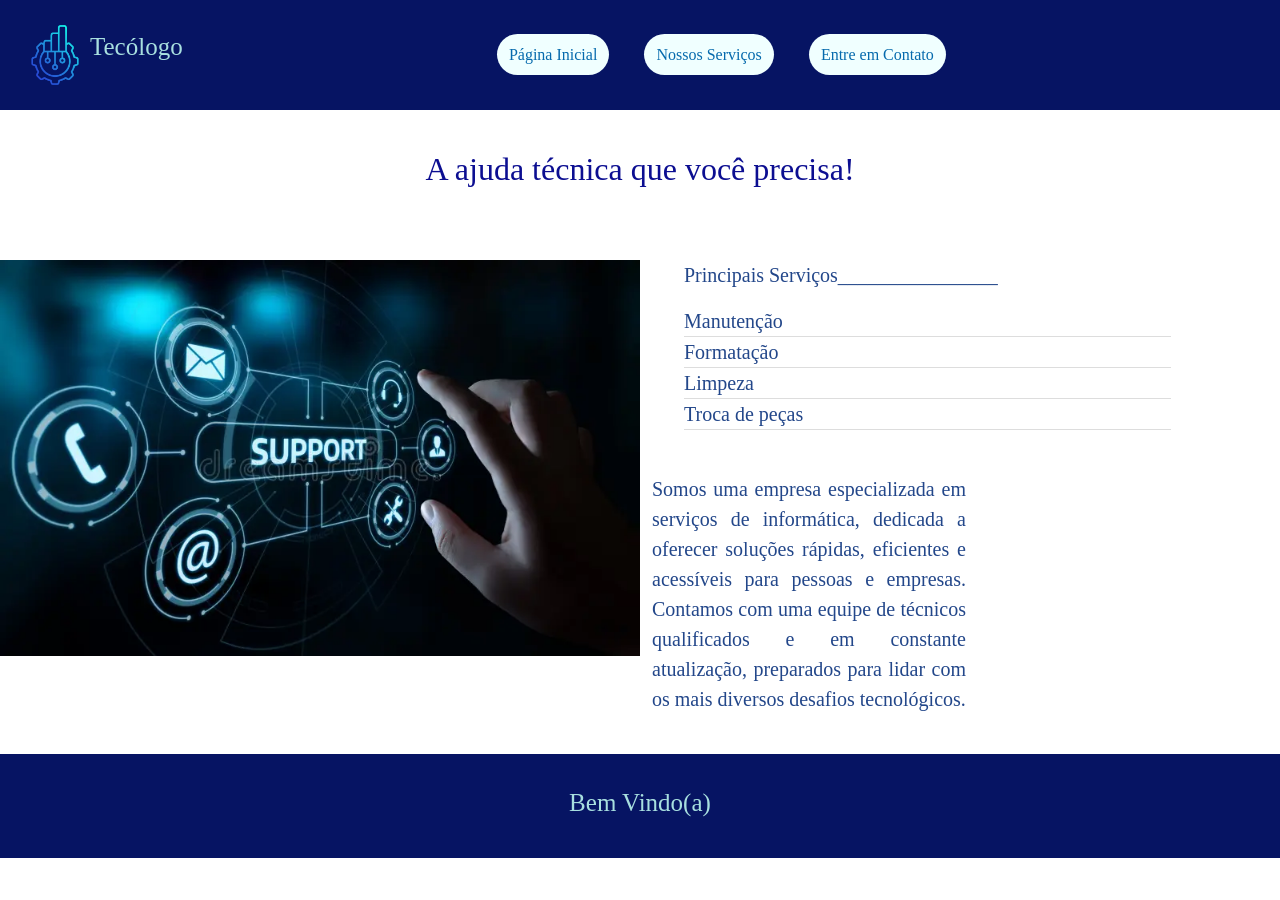
<file: atividade-praticaII/index.html>
<!DOCTYPE html>
<html lang="pt-br">
<head>
    <meta charset="UTF-8">
    <meta name="viewport" content="width=device-width, initial-scale=1.0">
    <title>Atividade II</title>
    <link href="https://cdn.jsdelivr.net/npm/bootstrap@5.3.8/dist/css/bootstrap.min.css" rel="stylesheet" integrity="sha384-sRIl4kxILFvY47J16cr9ZwB07vP4J8+LH7qKQnuqkuIAvNWLzeN8tE5YBujZqJLB" crossorigin="anonymous">
</head>
<body>
    <header>
        <div class="container-flex">
            <div class="navbar" style="background-color: rgb(6, 20, 99); padding: 20px;">
                <div><img src="img/logo.png" alt="" style="height: 70px;"></div>
                <div><p style="font-family: 'Times New Roman', Times, serif; font-size: 25px; color: rgb(168, 223, 223);">Tecólogo</p></div>
                <div class="col text-center">
                    <a href="index.html" class="active" style="text-decoration: none; color:rgb(5, 106, 173); background-color: azure; padding: 12px; border-radius: 30px; font-family: 'Times New Roman', Times, serif;">Página Inicial</a>
                    <a href="servicos.html" style="text-decoration: none; margin-left: 30px; margin-right: 30px; color:rgb(5, 106, 173); background-color: azure; padding: 12px; border-radius: 30px; font-family: 'Times New Roman', Times, serif;">Nossos Serviços</a>
                    <a href="contato.html" style="text-decoration: none; color:rgb(5, 106, 173); background-color: azure; padding: 12px; border-radius: 30px; font-family: 'Times New Roman', Times, serif;">Entre em Contato</a>
                </div> 
            </div>     
        </container>
        <div class="container-flex">
            <div class="row">
                <div class="col" style="margin-top: 40px;text-align: center;font-family: 'Times New Roman', Times, serif; color: rgb(12, 14, 145);"><h2>A ajuda técnica que você precisa!</h2></div>
            </div>
        </div>
    </header>
    <main>
        <div class="container-flex">
            <div class="row" style="margin-top:5%;">
                <div class="col-6" style="display: grid; justify-items: center ;"><img src="img/imgTec.webp" alt="" style="height:80%;"></div>
                <div class="col-5">
                    <ul>
                        <p style="text-align: justify; text-align: justify;font-family: 'Times New Roman', Times, serif;font-size: 20px; color: rgb(35, 71, 138);">Principais Serviços________________</p>
                        <li style="list-style: none; border-bottom: 1px solid #ddd; text-align: justify; text-align: justify;font-family: 'Times New Roman', Times, serif;font-size: 20px; color: rgb(35, 71, 138);;">Manutenção</li>
                        <li style="list-style: none; border-bottom: 1px solid #ddd; text-align: justify; text-align: justify;font-family: 'Times New Roman', Times, serif;font-size: 20px; color: rgb(35, 71, 138);;">Formatação</li>
                        <li style="list-style: none; border-bottom: 1px solid #ddd; text-align: justify; text-align: justify;font-family: 'Times New Roman', Times, serif;font-size: 20px; color: rgb(35, 71, 138);;">Limpeza</li>
                        <li style="list-style: none; border-bottom: 1px solid #ddd; text-align: justify; text-align: justify;font-family: 'Times New Roman', Times, serif;font-size: 20px; color: rgb(35, 71, 138);;">Troca de peças</li>
                    </ul>
                    <div class="row">
                        <div class="col" style="margin-top: 5%; text-align: justify; padding-right: 40%; text-align: justify;font-family: 'Times New Roman', Times, serif;font-size: medium;color: rgb(35, 71, 138);"><p style="font-size: 20px;">Somos uma empresa especializada em serviços de informática, dedicada a oferecer soluções rápidas, eficientes e acessíveis para pessoas e empresas. Contamos com uma equipe de técnicos qualificados e em constante atualização, preparados para lidar com os mais diversos desafios tecnológicos.</p>
                    </div>
                    </div>
                </div>
            </div>
        </div>
    </main>
    <footer>
        <div class="container-flex">
            <div class="row">
                <div style="padding: 20px; background-color:  rgb(6, 20, 99);">
                    <p style="text-align: center; color: rgb(168, 223, 223); font-family: 'Times New Roman', Times, serif; font-size: 25px; margin-top: 10px;">Bem Vindo(a)</p>
                </div>  
            </div>
        </div>
    </footer>
</body>
</html>
</file>
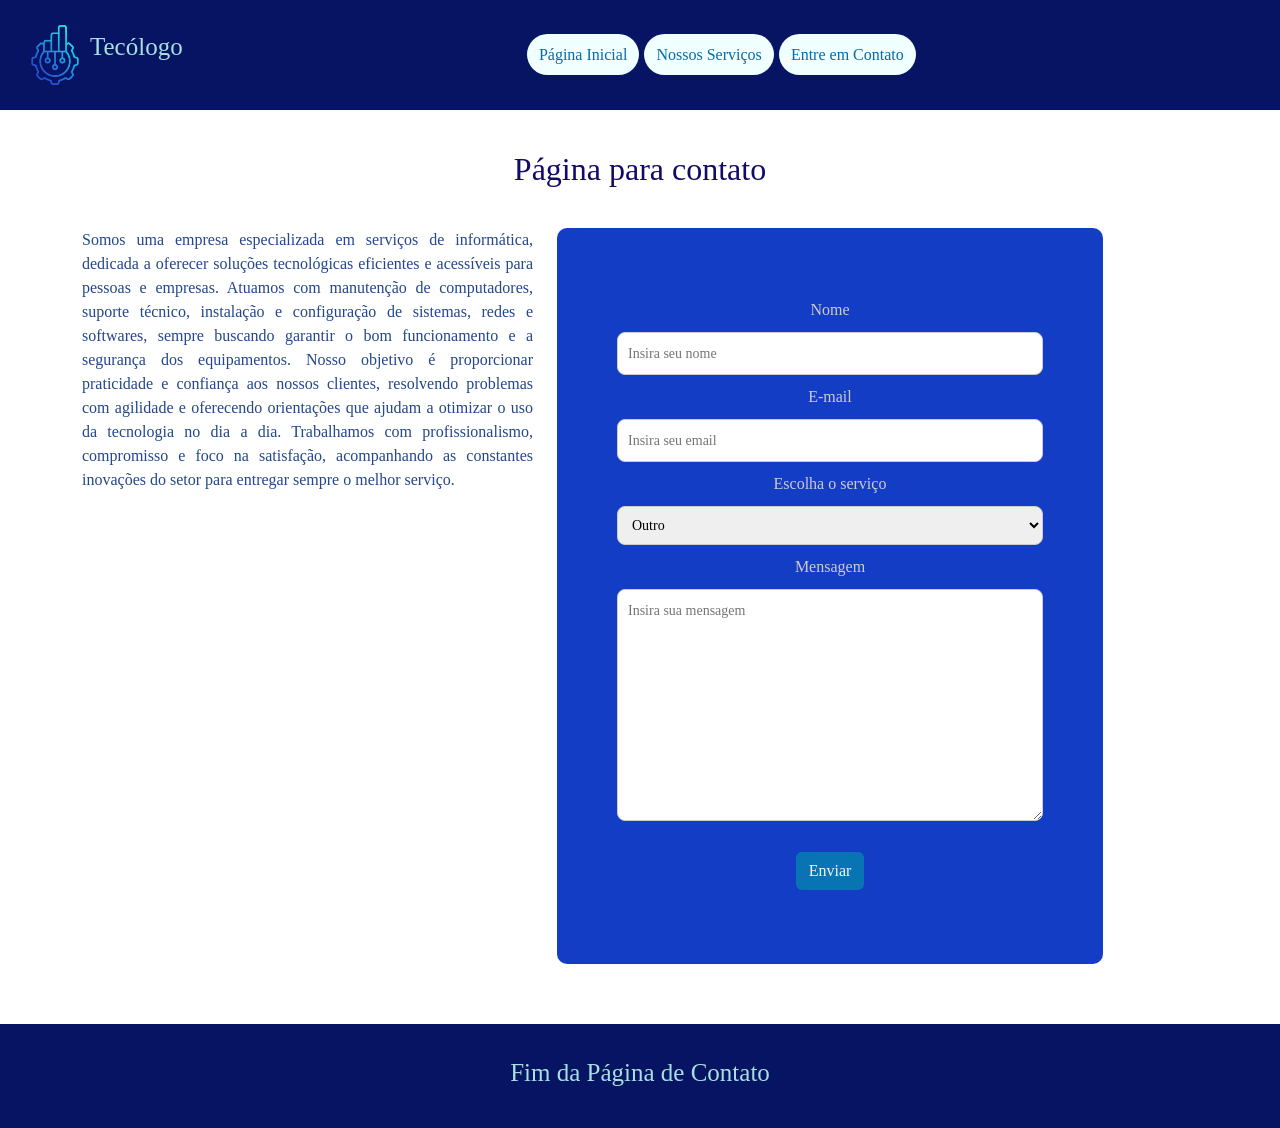
<file: atividade-praticaII/contato.html>
<!DOCTYPE html>
<html lang="pt-br">
<head>
    <meta charset="UTF-8">
    <meta name="viewport" content="width=device-width, initial-scale=1.0">
    <title>Document</title>
    <link href="https://cdn.jsdelivr.net/npm/bootstrap@5.3.8/dist/css/bootstrap.min.css" rel="stylesheet" integrity="sha384-sRIl4kxILFvY47J16cr9ZwB07vP4J8+LH7qKQnuqkuIAvNWLzeN8tE5YBujZqJLB" crossorigin="anonymous">
    <link rel="stylesheet" href="css/style.css">
<body>
    <header>
        <div class="container-flex">
            <div class="navbar">
                <div><img src="img/logo.png" alt="" style="height: 70px;"></div>
                <div class="p"><p>Tecólogo</p></div>
                <div class="col text-center">
                    <a href="index.html" class="active">Página Inicial</a>
                    <a href="servicos.html">Nossos Serviços</a>
                    <a href="contato.html">Entre em Contato</a>
                </div> 
            </div>     
        </container>
    </header>
    <main>
        <div class="container">
            <div class="row row1">
                <div><h2 class="contato">Página para contato</h2></div>
                <div class="col-5 divtext"><p class="contatotext">
                    Somos uma empresa especializada em serviços de informática, dedicada a oferecer soluções tecnológicas eficientes e acessíveis para pessoas e empresas. Atuamos com manutenção de computadores, suporte técnico, instalação e configuração de sistemas, redes e softwares, sempre buscando garantir o bom funcionamento e a segurança dos equipamentos.
                    Nosso objetivo é proporcionar praticidade e confiança aos nossos clientes, resolvendo problemas com agilidade e oferecendo orientações que ajudam a otimizar o uso da tecnologia no dia a dia. Trabalhamos com profissionalismo, compromisso e foco na satisfação, acompanhando as constantes inovações do setor para entregar sempre o melhor serviço.
                </p></div>
                <div class="col-6 form">
                    <form action="#">
                        <div class="label"><label for="" class="textLaIn">Nome</label></div>
                        <div class="input"><input type="text" placeholder="Insira seu nome"></div>
                        <div class="label"><label for="" class="textLaIn">E-mail</label></div>
                        <div class="input"><input type="text" placeholder="Insira seu email"></div>
                        <div class="label"><label for="servico" class="textLaIn">Escolha o serviço</label></div>
                        <div class="input">
                            <select name="escolha" id="escolha">
                                <option value="outro">Outro</option>
                                <option value="tal">Tal</option>
                                <option value="tal">Tal</option>
                                <option value="tal">Tal</option>
                                <option value="tal">Tal</option>
                            </select>
                        </div>
                        <div class="label"><label for="" class="textLaIn">Mensagem</label></div>
                        <div class="input"><textarea name="mensagem" id="mensagem" cols="30" rows="10" placeholder="Insira sua mensagem"></textarea></div>
                        <div class="button"><button class="btn">Enviar</button></div>
                    </form>
                </div>
            </div>
        </div>
    </main>
    <footer>
        <div class="container-flex">
            <div class="row">
                <div>
                    <p class="pfooter">Fim da Página de Contato</p>
                </div>  
            </div>
        </div>
    </footer>
</body>
</html>
</file>
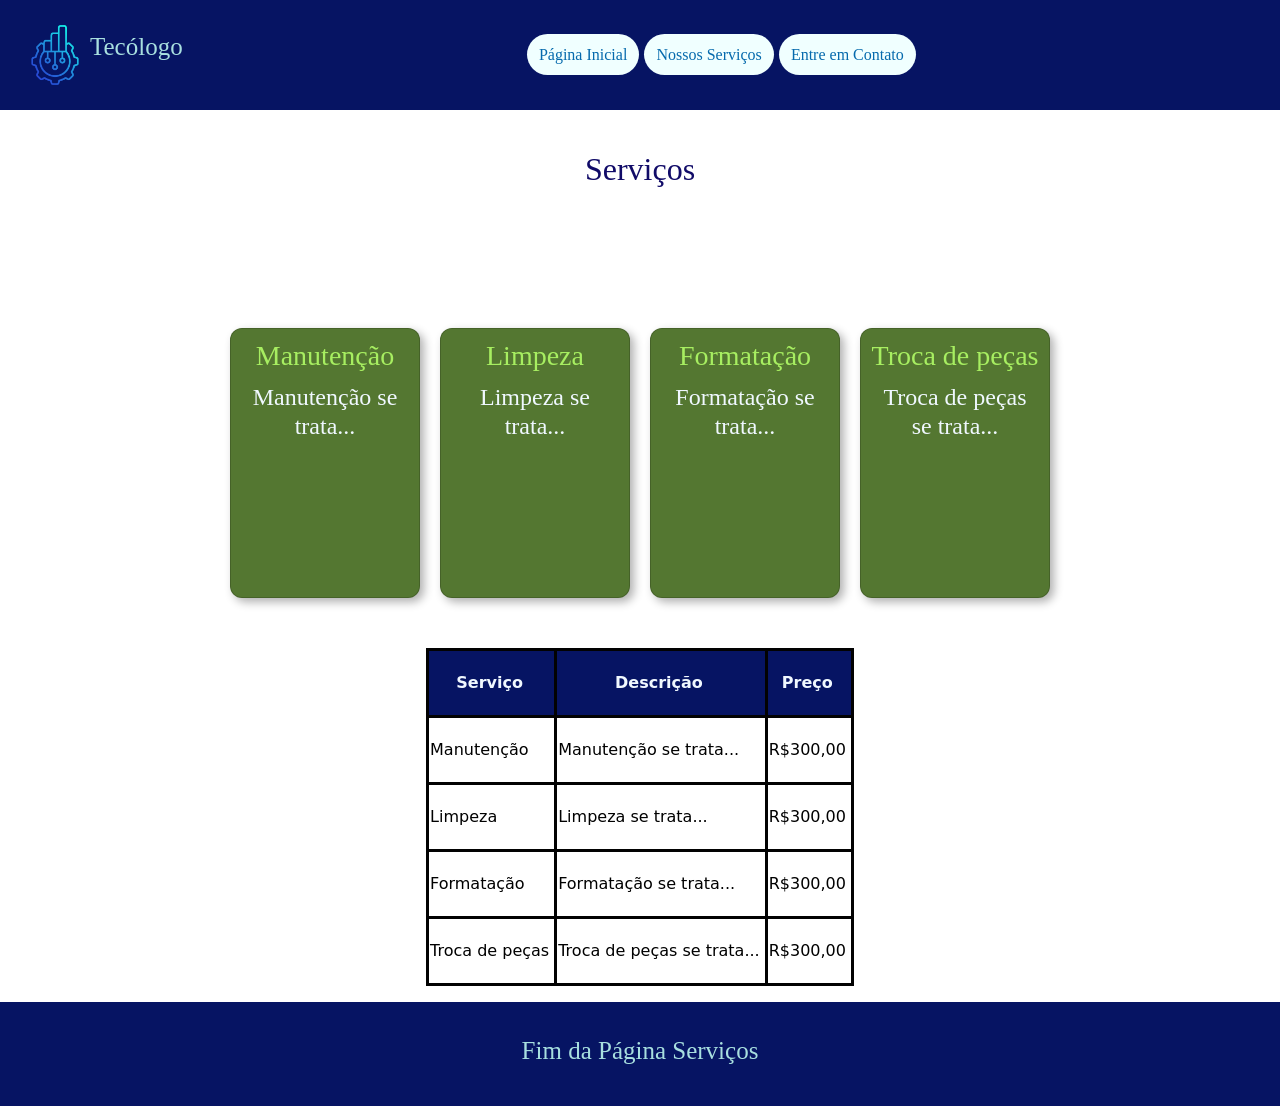
<file: atividade-praticaII/servicos.html>
<!DOCTYPE html>
<html lang="pt-br">
<head>
    <meta charset="UTF-8">
    <meta name="viewport" content="width=device-width, initial-scale=1.0">
    <title>Document</title>
    <link href="https://cdn.jsdelivr.net/npm/bootstrap@5.3.8/dist/css/bootstrap.min.css" rel="stylesheet" integrity="sha384-sRIl4kxILFvY47J16cr9ZwB07vP4J8+LH7qKQnuqkuIAvNWLzeN8tE5YBujZqJLB" crossorigin="anonymous">
    <style>
        .navbar{
            background-color: rgb(6, 20, 99);
            padding: 20px;
        }
        footer{
        
            padding: 20px; background-color:  rgb(6, 20, 99);
        }
        .pfooter{
            text-align: center; 
            color: rgb(168, 223, 223); 
            font-family: 'Times New Roman', Times, serif; 
            font-size: 25px; 
            margin-top: 10px;
        }
        .p{
            font-family: 'Times New Roman', Times, serif; 
            font-size: 25px; 
            color: rgb(168, 223, 223);
        }
        a{
            text-decoration: none; 
            color:rgb(5, 106, 173); 
            background-color: azure; 
            padding: 12px; 
            border-radius: 30px; 
            font-family: 'Times New Roman', Times, serif;
        }
        .card{
            background-color: rgb(84, 119, 49);
            width: 190px;
            height: 270px;
            border-radius: 12px;
            text-align: center;
            box-shadow: 4px 4px 10px #00000050;
        }
        .cards{
            justify-items: center;
            justify-content: center;
        }
        .card1{
            margin-right: 10px;
            margin-left: 10px;
            margin-top: 100px;
            padding: 10px;
            font-family: 'Times New Roman', Times, serif;
        }
        .servicos{
            margin-top: 40px;
            margin-bottom: 40px;
            text-align: center;
            font-family: 'Times New Roman', Times, serif;
            color: rgb(17, 11, 104);
        }
        .titulo{
            color: rgb(167, 238, 97);
        }
        .desc{
            color: aliceblue;
            margin-top: 2px;
        }
        table, th, td{
            justify-items: center;
            border: solid;
            border-color: rgb(2, 2, 2);
            padding-top: 20px;
            padding-bottom: 20px;
            padding-right: 5px;
            padding-right: 5px;
        }
        .thead{
            text-align: center;
        }
        th{
            background-color:rgb(6, 20, 99);
            text-decoration: none;
            color: aliceblue;
        }
        .table{
            margin-top: 50px;
            justify-items: center;
            display: grid;
        }
    </style>
</head>
<body>
    <header>
        <div class="container-flex">
            <div class="navbar">
                <div><img src="img/logo.png" alt="" style="height: 70px;"></div>
                <div class="p"><p>Tecólogo</p></div>
                <div class="col text-center">
                    <a href="index.html" class="active">Página Inicial</a>
                    <a href="servicos.html">Nossos Serviços</a>
                    <a href="contato.html">Entre em Contato</a>
                </div> 
            </div>     
        </container>
    </header>
    <main>
        <div class="container-flex">
            <div class="servicos"><h2>Serviços</h2></div>
            <div class="row cards">
                <div class="card card1">
                    <h3 class="titulo">Manutenção</h3>
                    <h4 class="desc">Manutenção se trata...</h4>
                </div>
                <div class="card card1">
                    <h3 class="titulo">Limpeza</h3>
                    <h4 class="desc">Limpeza se trata...</h4>
                </div>
                <div class="card card1">
                    <h3 class="titulo">Formatação</h3>
                    <h4 class="desc">Formatação se trata...</h4>
                </div>
                <div class="card card1">
                    <h3 class="titulo">Troca de peças</h3>
                    <h4 class="desc">Troca de peças se trata...</h4>
                </div>
            </div>
            <div class="col-6 table">
                <table>
                    <thead class="thead">
                        <tr>
                            <th>Serviço</th>
                            <th>Descrição</th>
                            <th>Preço</th>
                        </tr>
                    </thead>
                    <tbody>
                        <tr>
                            <td>Manutenção</td>
                            <td>Manutenção se trata...</td>
                            <td>R$300,00</td>
                        </tr>
                        <tr>
                            <td>Limpeza</td>
                            <td>Limpeza se trata...</td>
                            <td>R$300,00</td>
                        </tr>
                        <tr>
                            <td>Formatação</td>
                            <td>Formatação se trata...</td>
                            <td>R$300,00</td>
                        </tr>
                        <tr>
                            <td>Troca de peças</td>
                            <td>Troca de peças se trata...</td>
                            <td>R$300,00</td>
                        </tr>
                    </tbody>
                </table>
            </div>
        </div>
    </main>
    <footer>
        <div class="container-flex">
            <div class="row">
                <div>
                    <p class="pfooter">Fim da Página Serviços</p>
                </div>  
            </div>
        </div>
    </footer>
</body>
</html>
</file>
<file: atividade-praticaII/css/style.css>
.navbar{
    background-color: rgb(6, 20, 99);
    padding: 20px;
}
#mensagem{
    color:cornflowerblue;
}
footer{
     padding: 20px; background-color:  rgb(6, 20, 99);
}
.pfooter{
    text-align: center; 
    color: rgb(168, 223, 223); 
    font-family: 'Times New Roman', Times, serif; 
    font-size: 25px; 
    margin-top: 10px;
}
.p{
    font-family: 'Times New Roman', Times, serif; 
    font-size: 25px; 
    color: rgb(168, 223, 223);
    }
a{
    text-decoration: none; 
    color:rgb(5, 106, 173); 
    background-color: azure; 
    padding: 12px; 
    border-radius: 30px; 
    font-family: 'Times New Roman', Times, serif;
}
.contato{
    margin-top: 40px;
    margin-bottom: 40px;
    text-align: center;
    font-family: 'Times New Roman', Times, serif;
    color: rgb(17, 11, 104);
}
.contatotext{
    text-align: justify;
    font-family: 'Times New Roman', Times, serif;
    font-size: medium;
    color: rgb(35, 71, 138);
}
.label{
    text-align: center;
    margin-bottom: 10px;
    margin-top: 10px;
}
.input{
    text-align: center;
}
.button{
    text-align: center;
    margin-top: 10px;
    text-decoration: none;
    padding: 14px 32px;
}
.btn{
    background-color: rgb(9, 116, 179);
    color: aliceblue;
}
.btn:hover{
    background-color: aliceblue;
    color: rgb(9, 116, 179);
}
input,textarea,select{
    width: 100%;
    padding: 10px;
    border: 1px solid #ccc;
    border-radius: 8px;
    font-size: 14px;
    transition: all 0.3s ease;
}
.textLaIn{
    color: #ccc;
}
form{
    font-family: 'Times New Roman', Times, serif;
    background-color: rgb(20, 61, 197);
    padding: 60px;
    border-radius: 10px;
    padding-left: 60px;
    margin-bottom: 60px;
    box-sizing: border-box;
}
</file>
